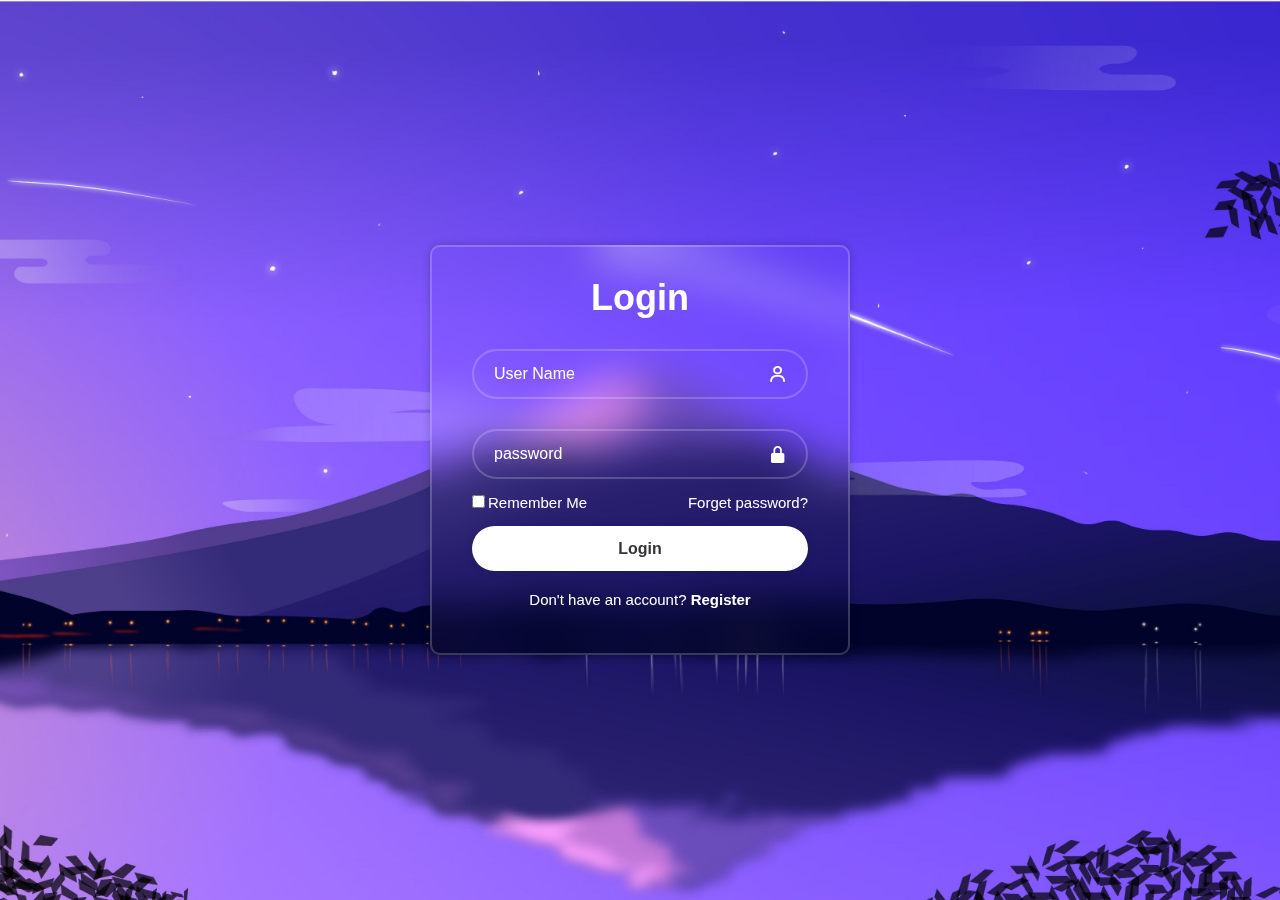
<file: index.html>
<!DOCTYPE html>
<html lang="en">
<head>
    <meta charset="UTF-8">
    <meta name="viewport" content="width=device-width, initial-scale=1.0">
    <title>login pages</title>
    <link rel="stylesheet" href="login.css">
 <link href='https://unpkg.com/boxicons@2.1.4/css/boxicons.min.css' rel='stylesheet'>

</head>
<body>
    <div class="wrapper">
        <form action="">
            <h1>Login</h1>
            <div class="input-box">
                <input type="text" placeholder="User Name" required>
                <i class='bx bx-user'></i>
            </div>

                <div class="input-box">
                <input type="password" placeholder="password" required>
                <i class='bx bxs-lock-alt'></i>
                </div>

                <div class="remember-forget">
                    <label><input type="checkbox">Remember Me</label>
                   <a href="#">Forget password?</a>
                </div>
     
            <button type="submit" class="btn">Login</button>
          
            <div class="register-link">
                <p>Don't have an account? <a href="#">Register</a></p>
            </div>
        </form>
    </div>
</body>
</html>
</file>
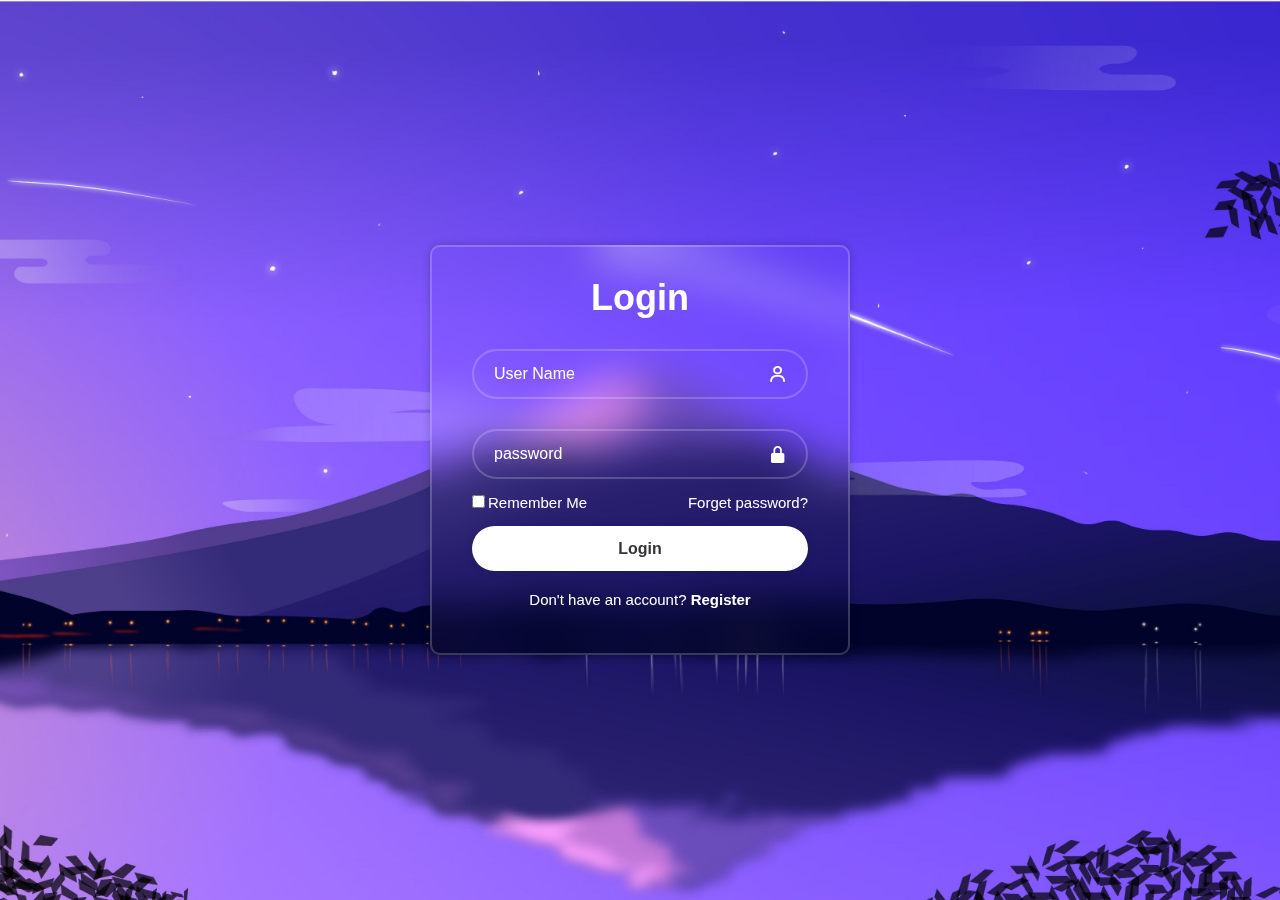
<file: loginpage.html>
<!DOCTYPE html>
<html lang="en">
<head>
    <meta charset="UTF-8">
    <meta name="viewport" content="width=device-width, initial-scale=1.0">
    <title>login pages</title>
    <link rel="stylesheet" href="login.css">
 <link href='https://unpkg.com/boxicons@2.1.4/css/boxicons.min.css' rel='stylesheet'>

</head>
<body>
    <div class="wrapper">
        <form action="">
            <h1>Login</h1>
            <div class="input-box">
                <input type="text" placeholder="User Name" required>
                <i class='bx bx-user'></i>
            </div>

                <div class="input-box">
                <input type="password" placeholder="password" required>
                <i class='bx bxs-lock-alt'></i>
                </div>

                <div class="remember-forget">
                    <label><input type="checkbox">Remember Me</label>
                   <a href="#">Forget password?</a>
                </div>
     
            <button type="submit" class="btn">Login</button>
          
            <div class="register-link">
                <p>Don't have an account? <a href="#">Register</a></p>
            </div>
        </form>
    </div>
</body>
</html>
</file>
<file: login.css>
*{
    margin: 0;
    padding: 0;
    box-sizing: border-box;
    font-family: "poppins" , sans-serif;
}

body{
    display: flex;
    justify-content: center;
    align-items: center;
    min-height: 100vh;
    background: url(m2.jpg);
    background-size: cover;
    background-position: center;

}

.wrapper{
    width: 420px; 
    background: transparent;
    backdrop-filter: blur(20px);
    border:2px solid rgba(255 , 255, 255, .2);
    box-shadow: 0 0 10px rgba(0,0,0, .2);
    color: #fff;
    padding:30px 40px;
    border-radius: 10px;

}

.wrapper h1 {
    font-size: 36px;
    text-align: center;
}

.wrapper .input-box{
    position: relative;
    width: 100%;
    height:50px;
    margin: 30px 0;
}

.input-box input{
width: 100%;
height: 100%;
background-color: transparent;
border: none;
outline: none;
border: 2px solid rgba(255 , 255, 255, .2);
border-radius: 40px;
font-size: 16px;
color: #fff;
padding: 20px 45px 20px 20px;
}

.input-box input::placeholder{
    color: #fff;
}

.input-box i {
    position: absolute;
    right: 20px;
    top: 50%;
    transform: translateY(-50%);
    font-size: 20px;
}

.wrapper .remember-forget  {
    display: flex;
    justify-content: space-between;
    font-size: 15px;
    margin: -15px 0 15px;
}

.remember-forget label input {
    accent-color: #fff;
    margin-right: 3px;
}

.remember-forget a {
    color: #fff;
    text-decoration: none;
}
 

.remember-forget a:hover {
    text-decoration: underline;
}

.wrapper .btn {
    width: 100%;
    height: 45px;
    background: #fff;
    border: none;
    outline: none;
    border-radius: 40px;
    box-shadow: 0 0 10px rgba(0,0,0, .1);
    cursor: pointer;
    font-size: 16px;
    color: #333;
    font-weight: 600;
}

.wrapper .register-link{
    font-size: 15px;
    margin: 20px 0 15px;
    text-align: center;
}
.register-link p a {
color: #fff;
text-decoration: none;
font-weight: 600;
margin-top: 20px;
}

.register-link p a:hover {
    text-decoration: underline;
   
}
</file>
